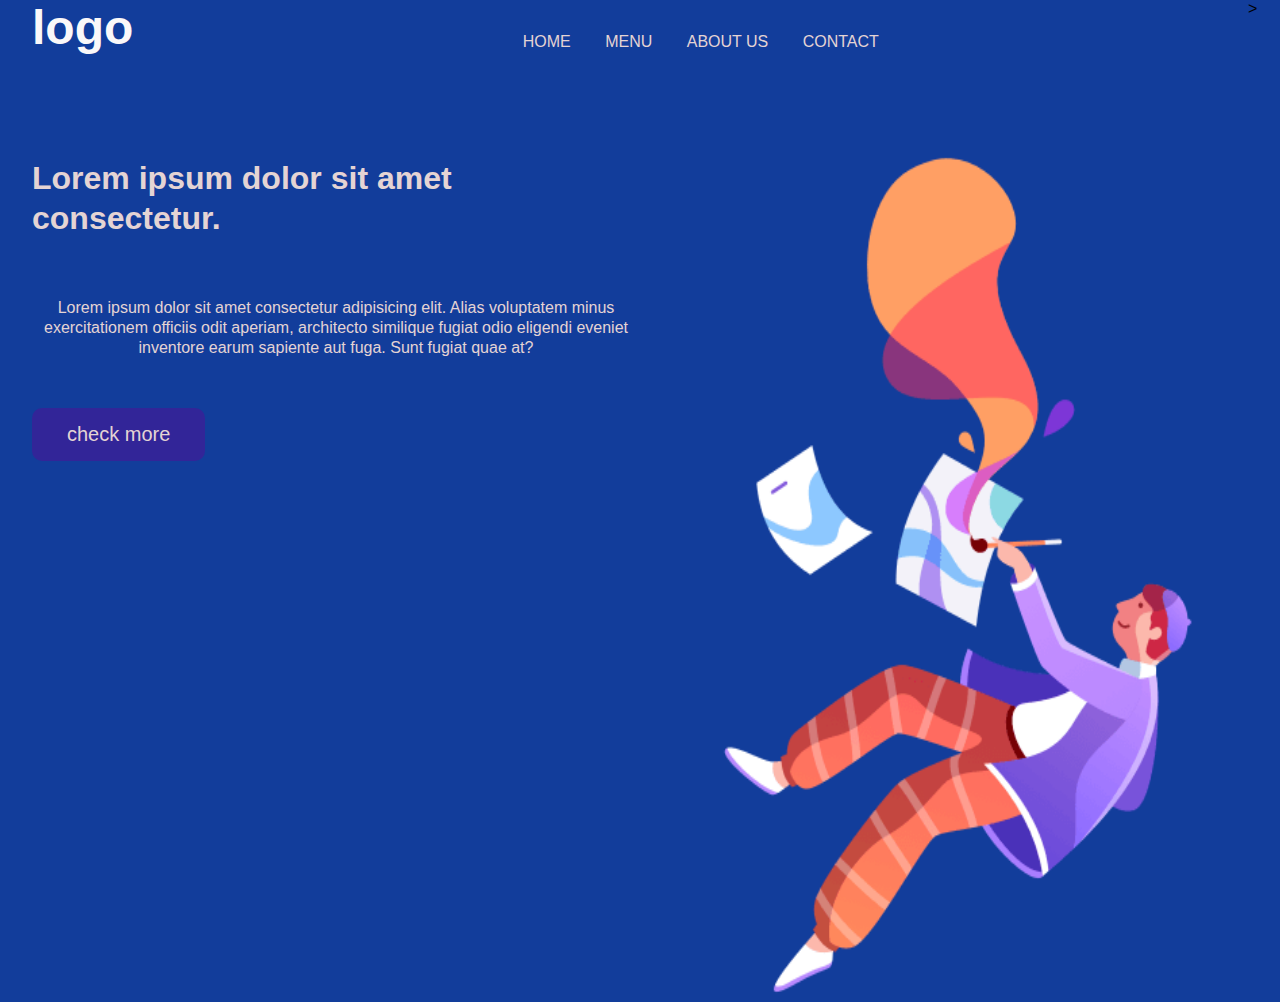
<file: index.html>
<!DOCTYPE html>
<html lang="en">
<head>
    <meta charset="UTF-8">
    <meta http-equiv="X-UA-Compatible" content="IE=edge">
    <meta name="viewport" content="width=device-width, initial-scale=1.0">
    <title>my first web dev repo</title>
    <link rel="stylesheet" href="index.css">
</head>
<body>
    <main>
        <header>
            <div class="contener">
                <div class="logo">
                    <h1>logo</h1>
                </div>
                <div class="nav__bar">
                    <nav>
                        <ul class="navigation__var">
                            <li><a href="#">home</a></li>
                            <li class="nth__2"> <a href="#">menu</a> 
                                <ul class="inner__nav__one">
                                    <li><a href="#">one</a></li>
                                    <li><a href="#">two</a></li>
                                    <li id="three"> <a href="#">three</a>
                                        <ul class="inner__of__inner__nav">
                                            <li><a href="#">oonnee</a></li>
                                            <li><a href="#">ttwwoo</a></li>
                                            <li><a href="#">tthhrrrreeee</a></li>
                                        </ul>
                                    </li>
                                    <li><a href="#">four</a></li>
                                </ul>
                            </li>
                            <li><a href="#">about us</a></li>
                            <li><a href="#">contact</a></li>
                        </ul>
                    </nav>
                </div>
            </div>>    
        </header>
        <div class="slider">
            <div class="contener">
                <div class="slider__info">
                    <h1>Lorem ipsum dolor sit amet consectetur.</h1>
                    <p>Lorem ipsum dolor sit amet consectetur adipisicing elit. Alias voluptatem minus exercitationem officiis odit aperiam, architecto similique fugiat odio eligendi eveniet inventore earum sapiente aut fuga. Sunt fugiat quae at?</p>
                    <button>check more</button>
                </div>
                <div class="img__slider">
                    <img src="blog-guy-1.png" alt="slider image" class="slider__img__one">
                </div>
            </div>
        </div>
    </main>
</>
</html>
</body>
</html>
</file>
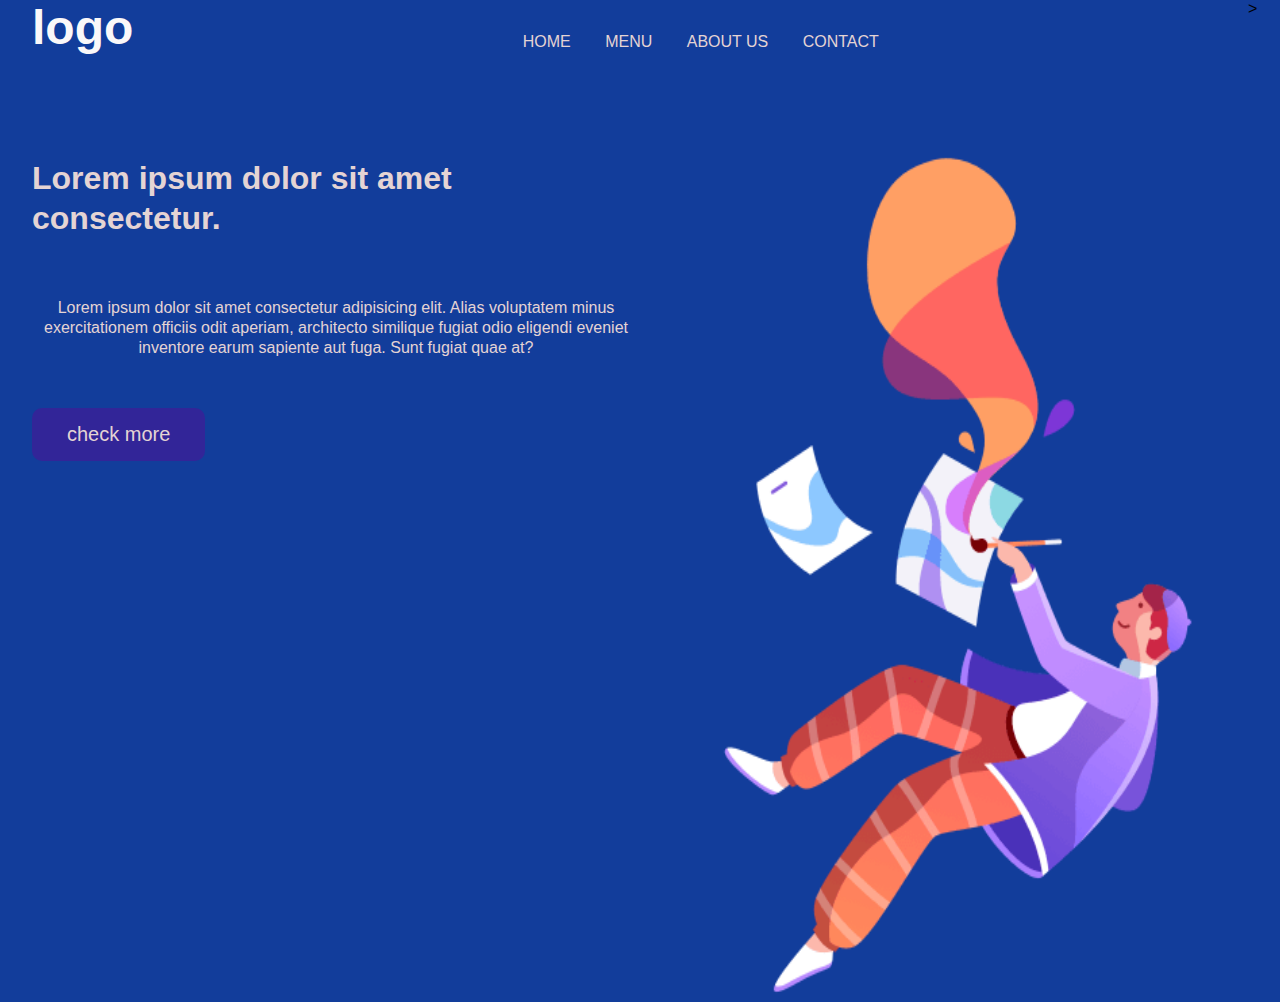
<file: html for web/index.html>
<!DOCTYPE html>
<html lang="en">
<head>
    <meta charset="UTF-8">
    <meta http-equiv="X-UA-Compatible" content="IE=edge">
    <meta name="viewport" content="width=device-width, initial-scale=1.0">
    <title>my first web dev repo</title>
    <link rel="stylesheet" href="../css for web/index.css">
</head>
<body>
    <!DOCTYPE html>
<html lang="en">
<head>
    <meta charset="UTF-8">
    <meta http-equiv="X-UA-Compatible" content="IE=edge">
    <meta name="viewport" content="width=device-width, initial-scale=1.0">
    <title>CSS shit</title>
    <link rel="stylesheet" href="../css for web/index.css">
</head>
<body>
    <main>
        <header>
            <div class="contener">
                <div class="logo">
                    <h1>logo</h1>
                </div>
                <div class="nav__bar">
                    <nav>
                        <ul class="navigation__var">
                            <li><a href="#">home</a></li>
                            <li class="nth__2"> <a href="#">menu</a> 
                                <ul class="inner__nav__one">
                                    <li><a href="#">one</a></li>
                                    <li><a href="#">two</a></li>
                                    <li id="three"> <a href="#">three</a>
                                        <ul class="inner__of__inner__nav">
                                            <li><a href="#">oonnee</a></li>
                                            <li><a href="#">ttwwoo</a></li>
                                            <li><a href="#">tthhrrrreeee</a></li>
                                        </ul>
                                    </li>
                                    <li><a href="#">four</a></li>
                                </ul>
                            </li>
                            <li><a href="#">about us</a></li>
                            <li><a href="#">contact</a></li>
                        </ul>
                    </nav>
                </div>
            </div>>    
        </header>
        <div class="slider">
            <div class="contener">
                <div class="slider__info">
                    <h1>Lorem ipsum dolor sit amet consectetur.</h1>
                    <p>Lorem ipsum dolor sit amet consectetur adipisicing elit. Alias voluptatem minus exercitationem officiis odit aperiam, architecto similique fugiat odio eligendi eveniet inventore earum sapiente aut fuga. Sunt fugiat quae at?</p>
                    <button>check more</button>
                </div>
                <div class="img__slider">
                    <img src="../image for web/blog-guy-1.png" alt="slider image" class="slider__img__one">
                </div>
            </div>
        </div>
    </main>
</body>
</html>
</body>
</html>
</file>
<file: index.css>
*{
    margin: 0;
    padding: 0;
}
body{
    font-family:Arial, Helvetica, sans-serif;
    font-size: 16px;
}

.contener{
    width: 95%;
    margin: 0 auto;
}

main{
    background-color: rgb(18, 61, 155);
    overflow: hidden;
}

.logo{
    width: 10%;
    display: block;
    float: left;
}
.logo h1{
    font-family:-apple-system, BlinkMacSystemFont, 'Segoe UI', Roboto, Oxygen, Ubuntu, Cantarell, 'Open Sans', 'Helvetica Neue', sans-serif;
    color: rgb(250, 248, 249);
    font-size: 3em;
    cursor: pointer;
}

.nav__bar{
    display: block;
    float: left;
    width: 90%;

}
.navigation__var{
    position: relative;
    text-align: center;
    padding: 10px 0;
}
.navigation__var > li{
    list-style: none;
    text-transform: uppercase;
    display: inline-block;
    padding: 23px 10px;
    margin: 0 5px;
    color: rgb(228, 212, 212);
    transition: 0.3s;
}
.navigation__var li a{
    text-decoration: none;
    color: rgb(228, 212, 212);
    transition: 0.3s;
}

.nth__2:hover .inner__nav__one{
    display: block;
}
.nth__2{
    cursor: pointer;
}

.navigation__var li a:hover{
    color: white;
}
.inner__nav__one{
    position: absolute;
    display: none;
    left: 405px;
    top: 60px;
}
.inner__nav__one > li{
    list-style: none;
    line-height: 25px;
}
#three:hover .inner__of__inner__nav{
    display: block;
}
.inner__of__inner__nav{
    display: none;
    position: absolute;
    top: 55px;
    left: 40px;
}
.inner__of__inner__nav li{
    list-style: none;
}


.slider{
    padding: 80px 0;
}

.slider__info{
    width: 50%;
    float: left;
}
.slider__info h1{
    color: rgb(228, 212, 212);
    line-height: 40px;
    padding: 60px 0;
}
.slider__info p{
    color: rgb(228, 212, 212);
    line-height: 20px;
    text-align: center;
    padding-bottom: 50px;
}

.img__slider{
    width: 50%;
    float: left;
}
.img__slider img{
    height: 100vh;
    width: 100%;
}
.slider__info button{
    padding: 15px 35px;
    color: rgb(228, 212, 212);
    background-color: rgba(84, 12, 151, 0.486);
    outline: none;
    border: none;
    font-size: 20px;
    cursor: pointer;
    border-radius: 10px;
    transition: 0.3s;
}
.slider__info button:hover{
    background-color: rgb(32, 5, 66);
}

















@media screen and (max-width:600px){
    .inner__nav__one{
        left: 120px;
        top: 55px;
}
.inner__of__inner__nav{
    left: 35px;
    top: 55px;
}
.logo{
    width: 25%;
}
.nav__bar{
    width: 75%;

}
.navigation__var > li{
    padding: 23px 0px;
    margin-left: 5px;
}
.slider__info h1{
    margin-bottom: 20px;
}
.slider__info p{
    text-align: unset;
    padding-bottom: 18px;
}
.slider__info button{
    padding: 10px 20px;
    font-size: 16px;
    border-radius: 5px;
}
}
</file>
<file: css for web/index.css>
*{
    margin: 0;
    padding: 0;
}
body{
    font-family:Arial, Helvetica, sans-serif;
    font-size: 16px;
}

.contener{
    width: 95%;
    margin: 0 auto;
}

main{
    background-color: rgb(18, 61, 155);
    overflow: hidden;
}

.logo{
    width: 10%;
    display: block;
    float: left;
}
.logo h1{
    font-family:-apple-system, BlinkMacSystemFont, 'Segoe UI', Roboto, Oxygen, Ubuntu, Cantarell, 'Open Sans', 'Helvetica Neue', sans-serif;
    color: rgb(250, 248, 249);
    font-size: 3em;
    cursor: pointer;
}

.nav__bar{
    display: block;
    float: left;
    width: 90%;

}
.navigation__var{
    position: relative;
    text-align: center;
    padding: 10px 0;
}
.navigation__var > li{
    list-style: none;
    text-transform: uppercase;
    display: inline-block;
    padding: 23px 10px;
    margin: 0 5px;
    color: rgb(228, 212, 212);
    transition: 0.3s;
}
.navigation__var li a{
    text-decoration: none;
    color: rgb(228, 212, 212);
    transition: 0.3s;
}

.nth__2:hover .inner__nav__one{
    display: block;
}
.nth__2{
    cursor: pointer;
}

.navigation__var li a:hover{
    color: white;
}
.inner__nav__one{
    position: absolute;
    display: none;
    left: 405px;
    top: 60px;
}
.inner__nav__one > li{
    list-style: none;
    line-height: 25px;
}
#three:hover .inner__of__inner__nav{
    display: block;
}
.inner__of__inner__nav{
    display: none;
    position: absolute;
    top: 55px;
    left: 40px;
}
.inner__of__inner__nav li{
    list-style: none;
}


.slider{
    padding: 80px 0;
}

.slider__info{
    width: 50%;
    float: left;
}
.slider__info h1{
    color: rgb(228, 212, 212);
    line-height: 40px;
    padding: 60px 0;
}
.slider__info p{
    color: rgb(228, 212, 212);
    line-height: 20px;
    text-align: center;
    padding-bottom: 50px;
}

.img__slider{
    width: 50%;
    float: left;
}
.img__slider img{
    height: 100vh;
    width: 100%;
}
.slider__info button{
    padding: 15px 35px;
    color: rgb(228, 212, 212);
    background-color: rgba(84, 12, 151, 0.486);
    outline: none;
    border: none;
    font-size: 20px;
    cursor: pointer;
    border-radius: 10px;
    transition: 0.3s;
}
.slider__info button:hover{
    background-color: rgb(32, 5, 66);
}

















@media screen and (max-width:600px){
    .inner__nav__one{
        left: 120px;
        top: 55px;
}
.inner__of__inner__nav{
    left: 35px;
    top: 55px;
}
.logo{
    width: 25%;
}
.nav__bar{
    width: 75%;

}
.navigation__var > li{
    padding: 23px 0px;
    margin-left: 5px;
}
.slider__info h1{
    margin-bottom: 20px;
}
.slider__info p{
    text-align: unset;
    padding-bottom: 18px;
}
.slider__info button{
    padding: 10px 20px;
    font-size: 16px;
    border-radius: 5px;
}
}
</file>
